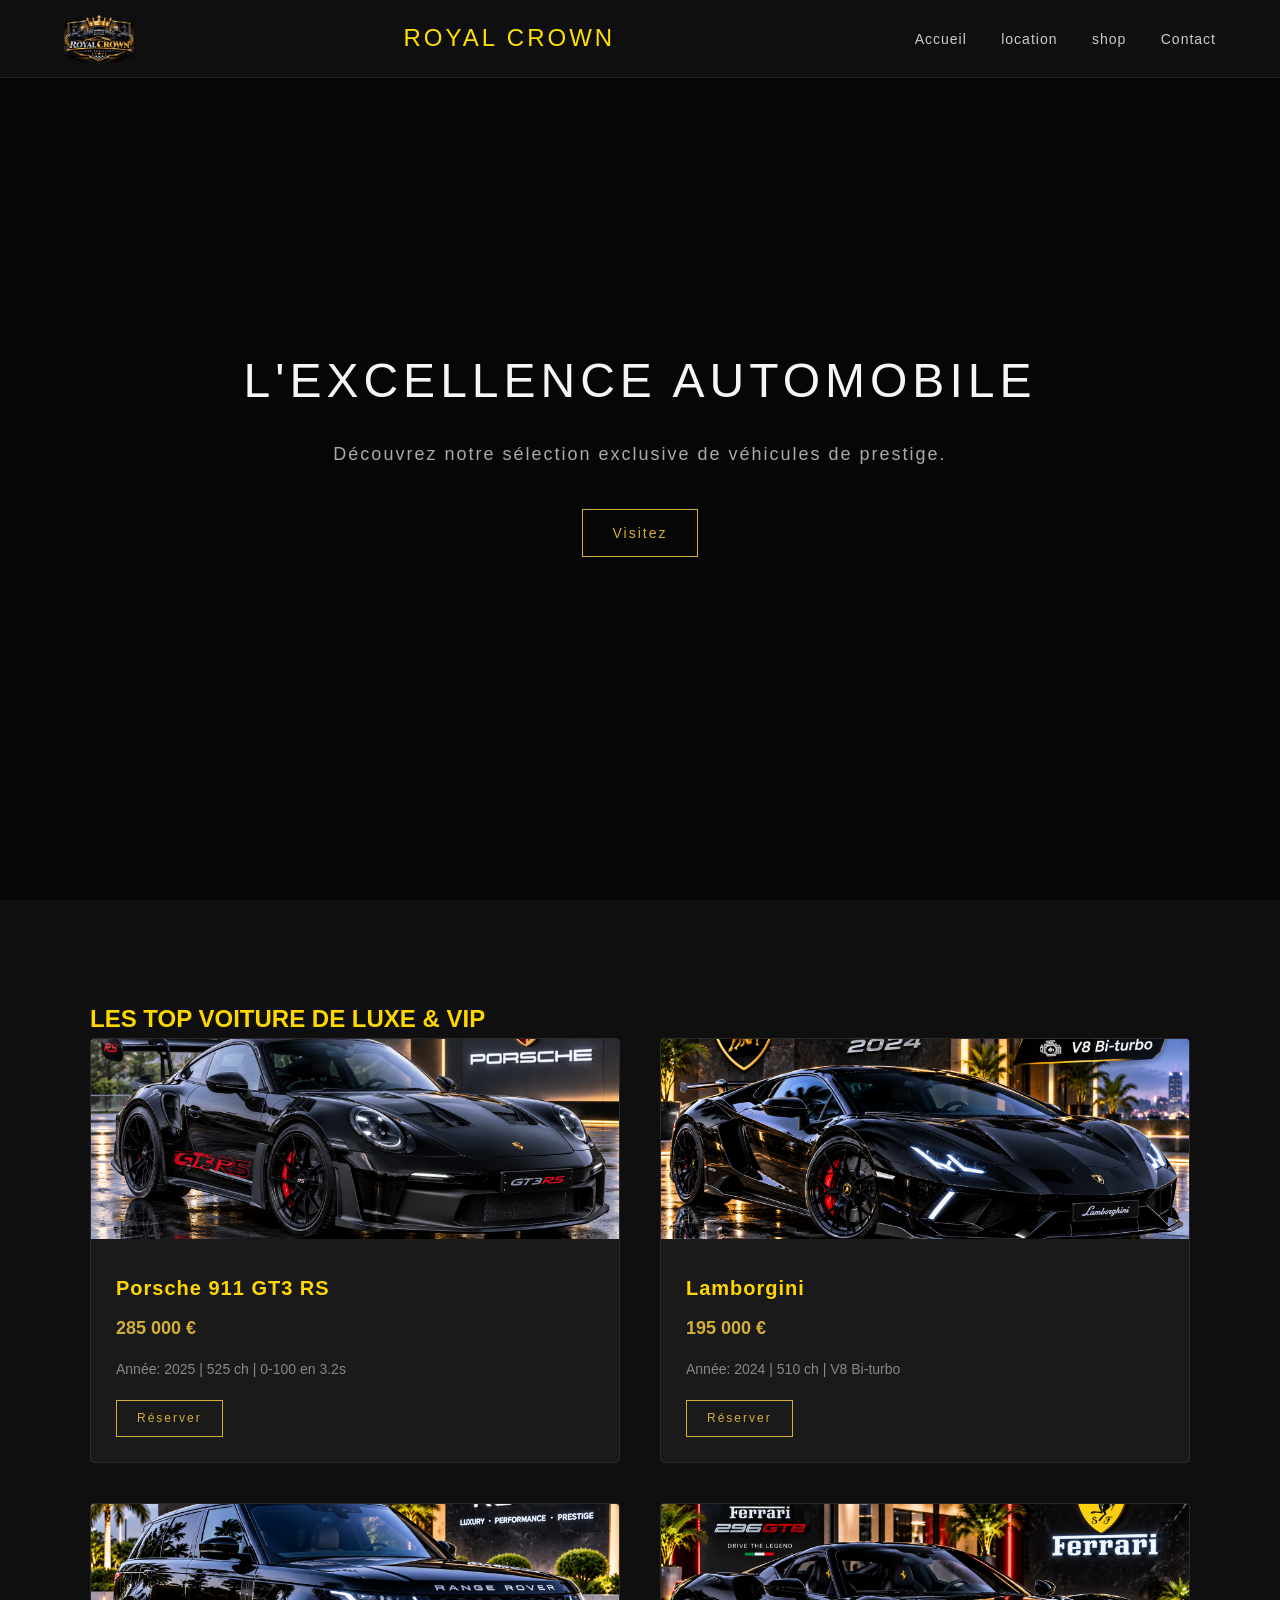
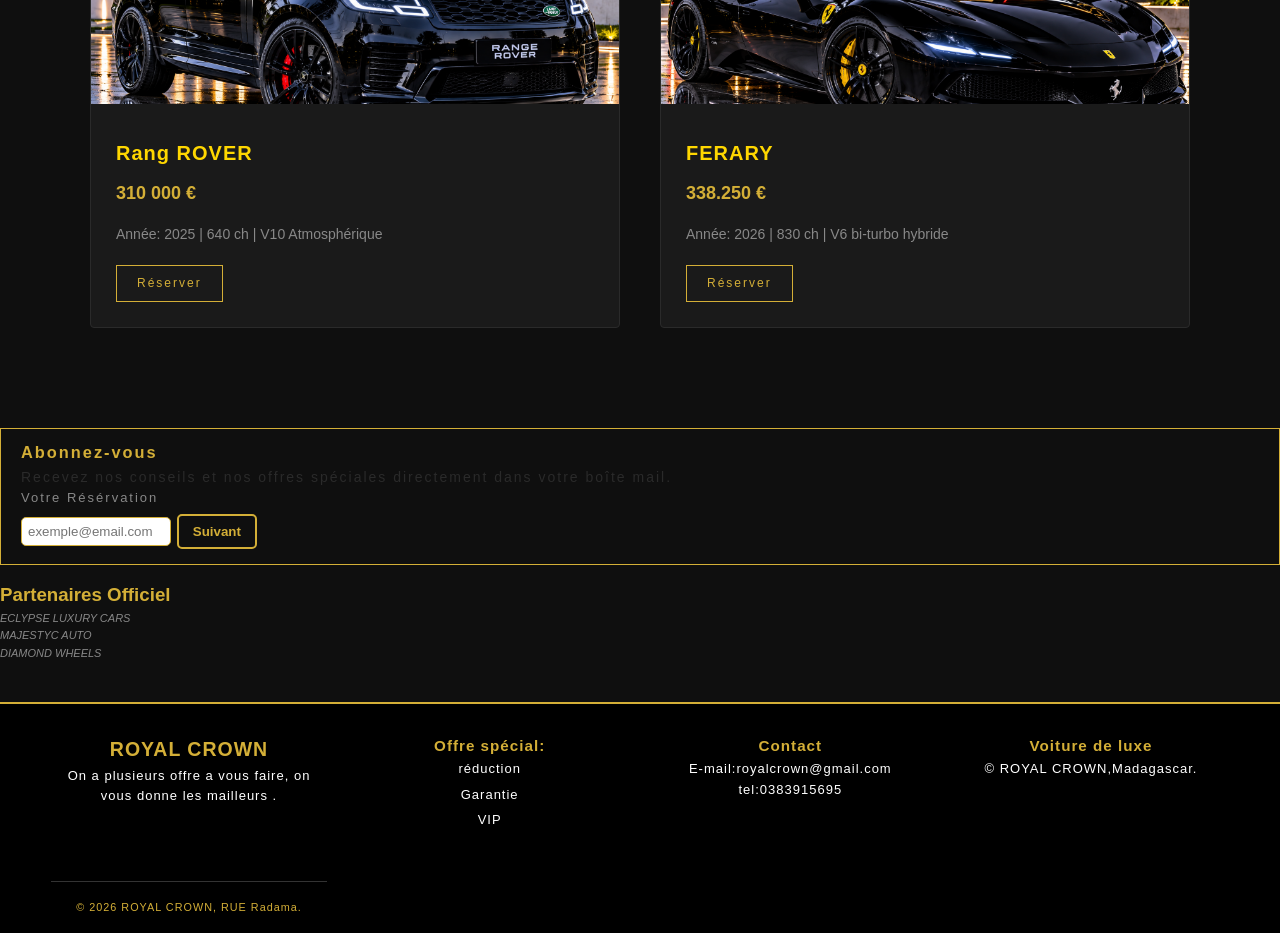
<file: index.html>
<!DOCTYPE html>
<html lang="fr">

<head>
    <meta charset="UTF-8">
    <meta name="viewport" content="width=device-width, initial-scale=1.0">
    <title> Voitures de Luxe</title>
    <link rel="stylesheet" href="voiture.css">
</head>

<body>

    <header class="entete">
        <div class="identite">
            <img src="image\logo.jpg" alt="LOGO">
        </div>
        <div class="logo">ROYAL CROWN</div>
        <nav>
            <a href="#accueil">Accueil</a>
            <a href="#catalogue">location</a>
            <a href="#">shop</a>
            <a href="#contact">Contact</a>
        </nav>
    </header>
    <main>
        <section id="accueil" class="banniere">
            <h1>L'Excellence Automobile</h1>
            <p>Découvrez notre sélection exclusive de véhicules de prestige.</p>
            <a href="#accueil" class="btn">Visitez </a>
        </section>


        <section id="catalogue" class="catalog">
            <h2>LES TOP VOITURE DE LUXE & VIP</h2>

            <div class="contenu">

                <div class="carte">
                    <img src="image\Porsche 911 GT3 RS.jpg" alt="Supercar" class="car-img">
                    <div class="car-info">
                        <h3 class="type">Porsche 911 GT3 RS</h3>
                        <div class="prix">285 000 €</div>
                        <p class="car-details">Année: 2025 | 525 ch | 0-100 en 3.2s</p>
                        <a href="#catalogue" class="btn voiture">Réserver</a>
                    </div>
                </div>

                <div class="carte">
                    <img src="image\Lamborgini.jpg" alt="Luxury Sedan" class="car-img">
                    <div class="car-info">
                        <h3 class="type">Lamborgini</h3>
                        <div class="prix">195 000 €</div>
                        <p class="car-details">Année: 2024 | 510 ch | V8 Bi-turbo</p>
                        <a href="#catalogue" class="btn voiture">Réserver</a>
                    </div>
                </div>

                <div class="carte">
                    <img src="image\Range Rover .jpg" alt="Supercar" class="car-img">
                    <div class="car-info">
                        <h3 class="type">Rang ROVER </h3>
                        <div class="prix">310 000 €</div>
                        <p class="car-details">Année: 2025 | 640 ch | V10 Atmosphérique</p>
                        <a href="#catalogue" class="btn voiture">Réserver</a>
                    </div>
                </div>

                <div class="carte">
                    <img src="image\FERARY.jpg" alt=" GTB Showcase" class="car-img">
                    <div class="car-info">
                        <h3 class="type">FERARY</h3>
                        <div class="prix">338.250 €</div>
                        <p class="car-details">Année: 2026 | 830 ch | V6 bi-turbo hybride</p>
                        <a href="#catalogue" class="btn voiture">Réserver</a>
                    </div>
                </div>
            </div>
        </section>

        <aside class="barre-laterale">
            <section class="encadre newsletter">
                <h3>Abonnez-vous</h3>
                <p>
                    Recevez nos conseils et nos offres spéciales directement dans votre boîte mail.
                </p>

                <form action="#" method="post">
                    <label for="email">Votre Résérvation</label>
                    <input type="email" id="email" name="email" placeholder="exemple@email.com" required>
                    <button type="submit">Suivant</button>
                </form>
            </section>

            <section class="encadre">
                <h3>Partenaires Officiel</h3>
                <ul>
                    <li>ECLYPSE LUXURY CARS</li>
                    <li>MAJESTYC AUTO</li>
                    <li>DIAMOND WHEELS</li>
                </ul>
            </section>

        </aside>
    </main>
    <footer class="pied-page">
        <div class="colonnes-pied">
            <section>
                <h2>ROYAL CROWN</h2>
                <p>On a plusieurs offre a vous faire, on vous donne les mailleurs .
                </p>
            </section>
            <nav aria-label="Liens de pied de page">
                <h3>Offre spécial:</h3>
                <ul>
                    <li>réduction</li>
                    <li>Garantie</li>
                    <li>VIP</li>
                </ul>
            </nav>

            <address id="contact">
                <h3>Contact</h3>
                E-mail:royalcrown@gmail.com
                tel:0383915695
            </address>

            <section>
                <h3>Voiture de luxe </h3>
                <p>© ROYAL CROWN,Madagascar.</p>
            </section>


            <p class="copyright">
                <small>© 2026 ROYAL CROWN, RUE Radama.</small>
            </p>
        </div>
    </footer>

</body>

</html>
</file>
<file: voiture.css>
* {
    margin: 0;
    padding: 0;
    box-sizing: border-box;
    font-family: 'Helvetica Neue', Arial, sans-serif;
}

body {
    background-color: #0f0f0f;
    color: #f5f5f5;
    line-height: 1.6;
}

header {
    display: flex;
    justify-content: space-between;
    align-items: center;
    padding: 20px 50px;
    background-color: rgba(15, 15, 15, 0.95);
    border-bottom: 1px solid #222;
    position: fixed;
    width: 100%;
    top: 0;
    z-index: 1000;
}

.entete {
    display: flex;
    justify-content: space-between;
    align-items: center;
    gap: 25px;
    padding: 15px 5%;
    background-color: rgb(15, 15, 15);
}

.identite {
    display: flex;
    align-items: center;
    gap: 12px;
}

.identite img {
    width: 70px;
}

.logo {
    font-size: 24px;
    font-weight: 300;
    letter-spacing: 3px;
    color: #ffdf00;
    text-transform: uppercase;
}

nav a {
    color: #ccc;
    text-decoration: none;
    margin-left: 30px;
    font-size: 14px;
    letter-spacing: 1px;
    transition: color 0.3s;
}

nav a:hover {
    color: #d4af37;
}

.banniere {
    height: 100vh;
    background: linear-gradient(rgba(0, 0, 0, 0.6), rgba(0, 0, 0, 0.6)), url(https://scontent-jnb2-1.xx.fbcdn.net/v/t39.99422-6/853472538_1642950117350521_7556650559161746479_n.png?stp=dst-jpg_tt6&cstp=mx1080x567&ctp=s1080x567&_nc_cat=101&ccb=1-7&_nc_sid=127cfc&_nc_eui2=AeEt23K1-vtEMth3gh19tjR4kK3hwonHkluQreHCiceSWx6iovQWKAmIOOugWIPZFQ2AG6XBaDeNJdtLLfbUBYuB&_nc_ohc=0gruFC8bX9oQ7kNvwERtoDB&_nc_oc=AdqcW_n7q6VDArDXkxKdvJOEQ98PE-yBJDCjtnvYUvrRuqirnSbrQxJg_CxljxN3Eo1RZcmNhPPS_mHfcd6by5Aa&_nc_zt=14&_nc_ht=scontent-jnb2-1.xx&_nc_gid=MyeUgMUNMTJfbYL1qVzewA&_nc_ss=7b2a8&oh=00_AQS25WkGoOhJ7lwDjygcP3seIS0tOoJJ-t5PqNzU_J3n7Q&oe=6AFA033A) no-repeat center center/cover;
    display: flex;
    flex-direction: column;
    justify-content: center;
    align-items: center;
    text-align: center;
    padding: 0 20px;
}

.banniere h1 {
    font-size: 48px;
    font-weight: 300;
    letter-spacing: 5px;
    margin-bottom: 20px;
    text-transform: uppercase;
}

.banniere p {
    font-size: 18px;
    color: #aaa;
    letter-spacing: 2px;
    margin-bottom: 40px;
}

.catalog {
    color: #ffd700;
}

.btn {
    padding: 12px 30px;
    background: transparent;
    border: 1px solid #d4af37;
    color: #d4af37;
    text-decoration: none;
    letter-spacing: 2px;
    font-size: 14px;
    transition: all 0.3s ease;
    display: inline-block;
}

.btn:hover {
    background-color: #d4af37;
    color: #0f0f0f;
}

.voiture {
    padding: 8px 20px;
    font-size: 12px;
}

.catalog {
    padding: 100px 50px;
    max-width: 1200px;
    margin: 0 auto;
}

.contenu {
    display: grid;
    grid-template-columns: repeat(auto-fit, minmax(350px, 1fr));
    gap: 40px;
}

.carte {
    background-color: #1a1a1a;
    border: 1px solid #2a2a2a;
    border-radius: 4px;
    overflow: hidden;
    transition: 0.3s;
}

.carte:hover {
    transform: translateY(-5px);
    border-color: #d4af37;
}

.car-img {
    height: 200px;
    width: 100%;
    object-fit: cover;
}

.car-info {
    padding: 25px;
}

.type {
    font-size: 20px;
    font-weight: 200px;
    margin-bottom: 10px;
    letter-spacing: 1px;
}

.prix {
    color: #d4af37;
    font-size: 18px;
    font-weight: bold;
    margin-bottom: 15px;
}

.car-details {
    font-size: 14px;
    color: #888;
    margin-bottom: 20px;
}

.barre-laterale {
    display: flex;
    flex-direction: column;
    gap: 15px;
}

.newsletter h3 {
    color: #d4af37;
}

.newsletter p {
    color: #d4af37;
}

.newsletter {
    background-color: #0f0f0f;
}

.newsletter button {
    background-color: #0f0f0f;
    padding: 8px 10px;
    color: #d4af37;
    border: 2px solid#d4af37;
    border-radius: 5px;
    cursor: pointer;
    transition: 0.3s;
    font-weight: bold;
    width: 80px;
}

.newsletter label {
    display: block;
    margin-bottom: 5px;
    font-size: 13px;
    color: #888;
}

.newsletter input {
    width: 150px;
    padding: 6px;
    margin-bottom: 8px;
    border: 1px solid #d4af37;
    border-radius: 5px;
}

.newsletter {
    padding: 10px 20px;
    background: transparent;
    border: 1px solid #d4af37;
    color: #d4af37;
    text-decoration: none;
    letter-spacing: 2px;
    font-size: 14px;
    transition: all 0.3s ease;
    display: inline-block;
}

.encadre h3 {
    color: #d4af37;
}

.encadre p {
    color: #2a2a2a;
}

.encadre ul {
    color: #888;
    font-style: italic;
    font-size: 11px;
}

footer {
    text-align: center;
    padding: 30px;
    background-color: #0a0a0a;
    border-top: 1px solid #222;
    color: #666;
    font-size: 13px;
    letter-spacing: 1px;
}

.pied-page {
    padding: 30px 4% 15px;
    color: #ffffff;
    background-color: #000000;
    margin-top: 40px;
    border-top: 2px solid#d4af37;
}

.colonnes-pied {
    display: grid;
    grid-template-columns: repeat(4, 1fr);
    gap: 25px;
}

.pied-page h2,
.pied-page h3 {
    margin-top: 0;
    color: #d4af37;
}

.pied-page a {
    color: #fcfaf5;
}

.pied-page a:hover {
    color: #e2dfd4;
}

.pied-page nav ul {
    flex-direction: column;
    gap: 5px;
    display: flex;
    padding: 0;
    list-style: none;
}

.pied-page address {
    font-style: normal;
    color: #ffffff;
}

.copyright {
    margin-top: 25px;
    padding-top: 15px;
    text-align: center;
    border-top: 1px solid #333333;
    color: #d4af37;
}

@media (max-width: 900px) {
    .entete {
        flex-direction: column;
    }
    .contenu {
        grid-template-columns: 1fr;
    }
    .carte {
        grid-template-columns: repeat(2, 1fr);
    }
    .colonnes-pied {
        grid-template-columns: repeat(2, 1fr);
    }
}

@media (max-width: 550px) {
    .carte,
    .colonnes-pied {
        grid-template-columns: 1fr;
    }
    nav ul {
        justify-content: center;
    }
}
</file>
